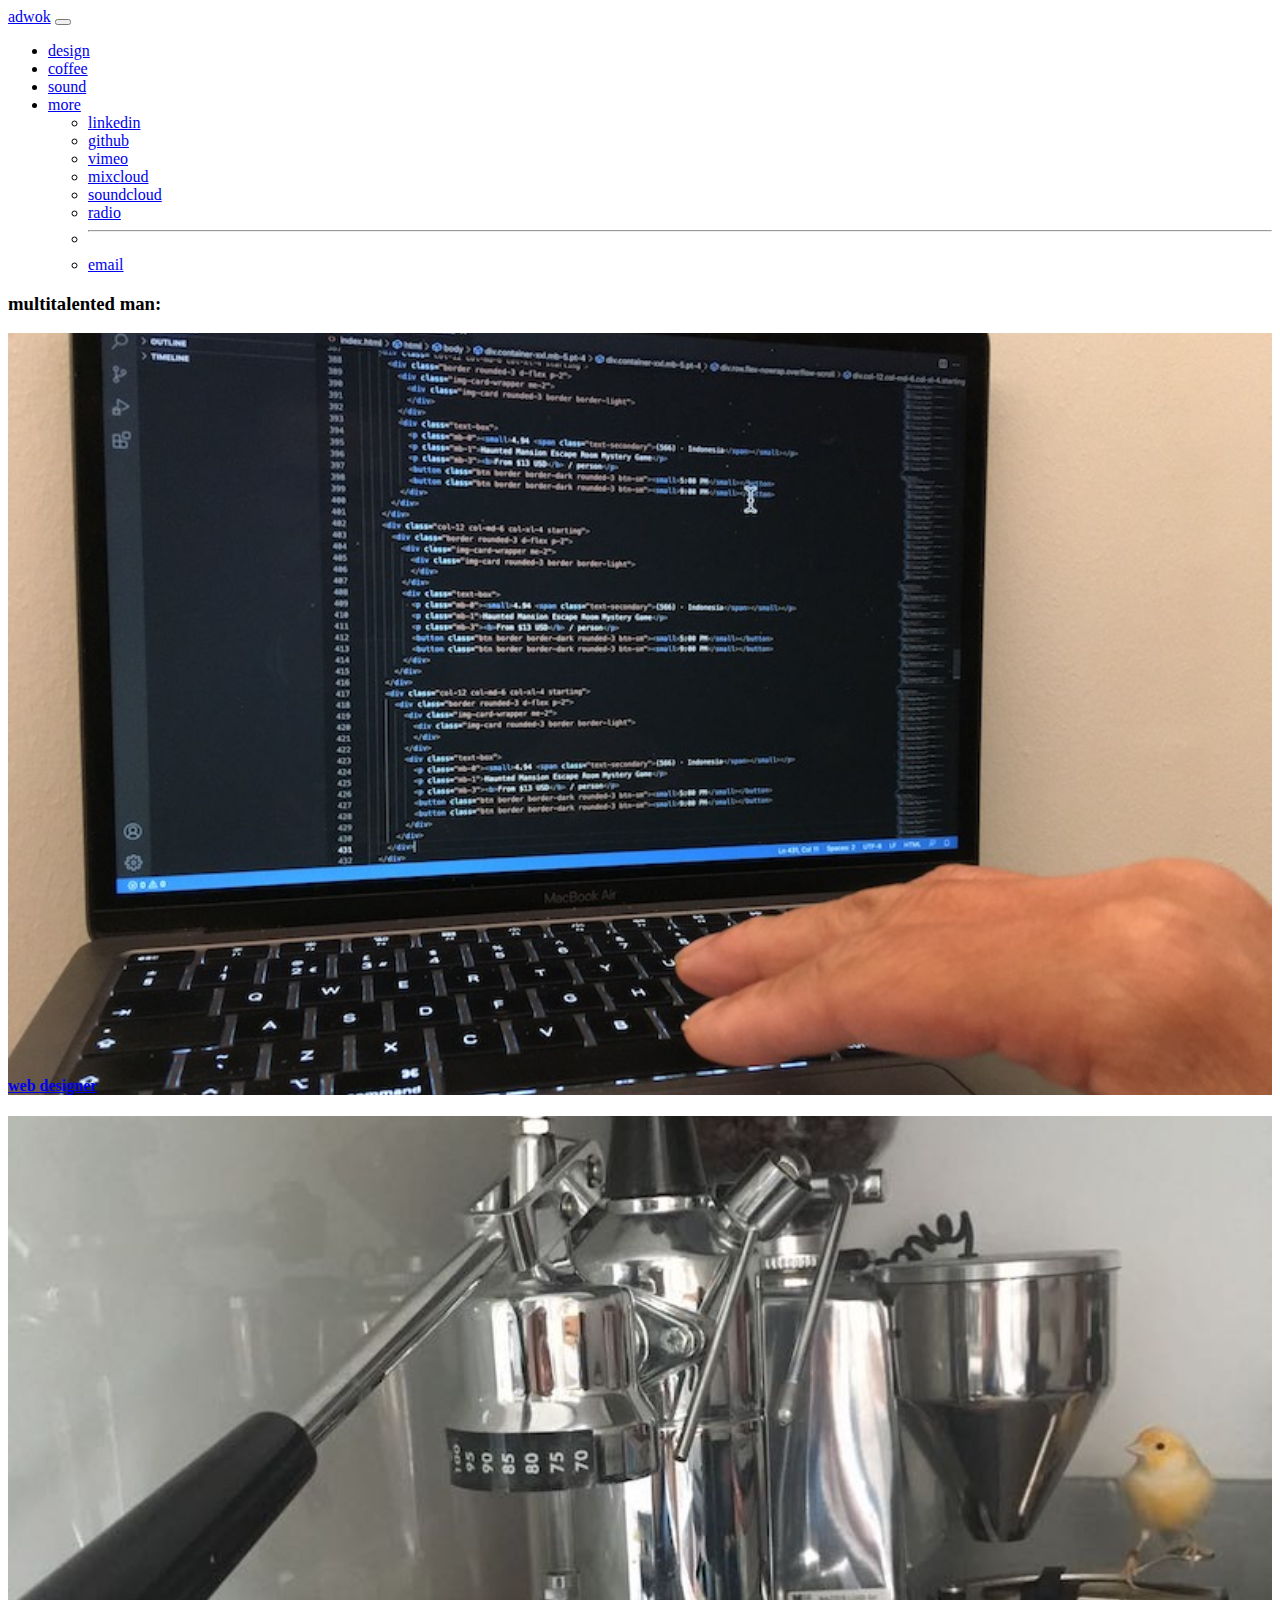
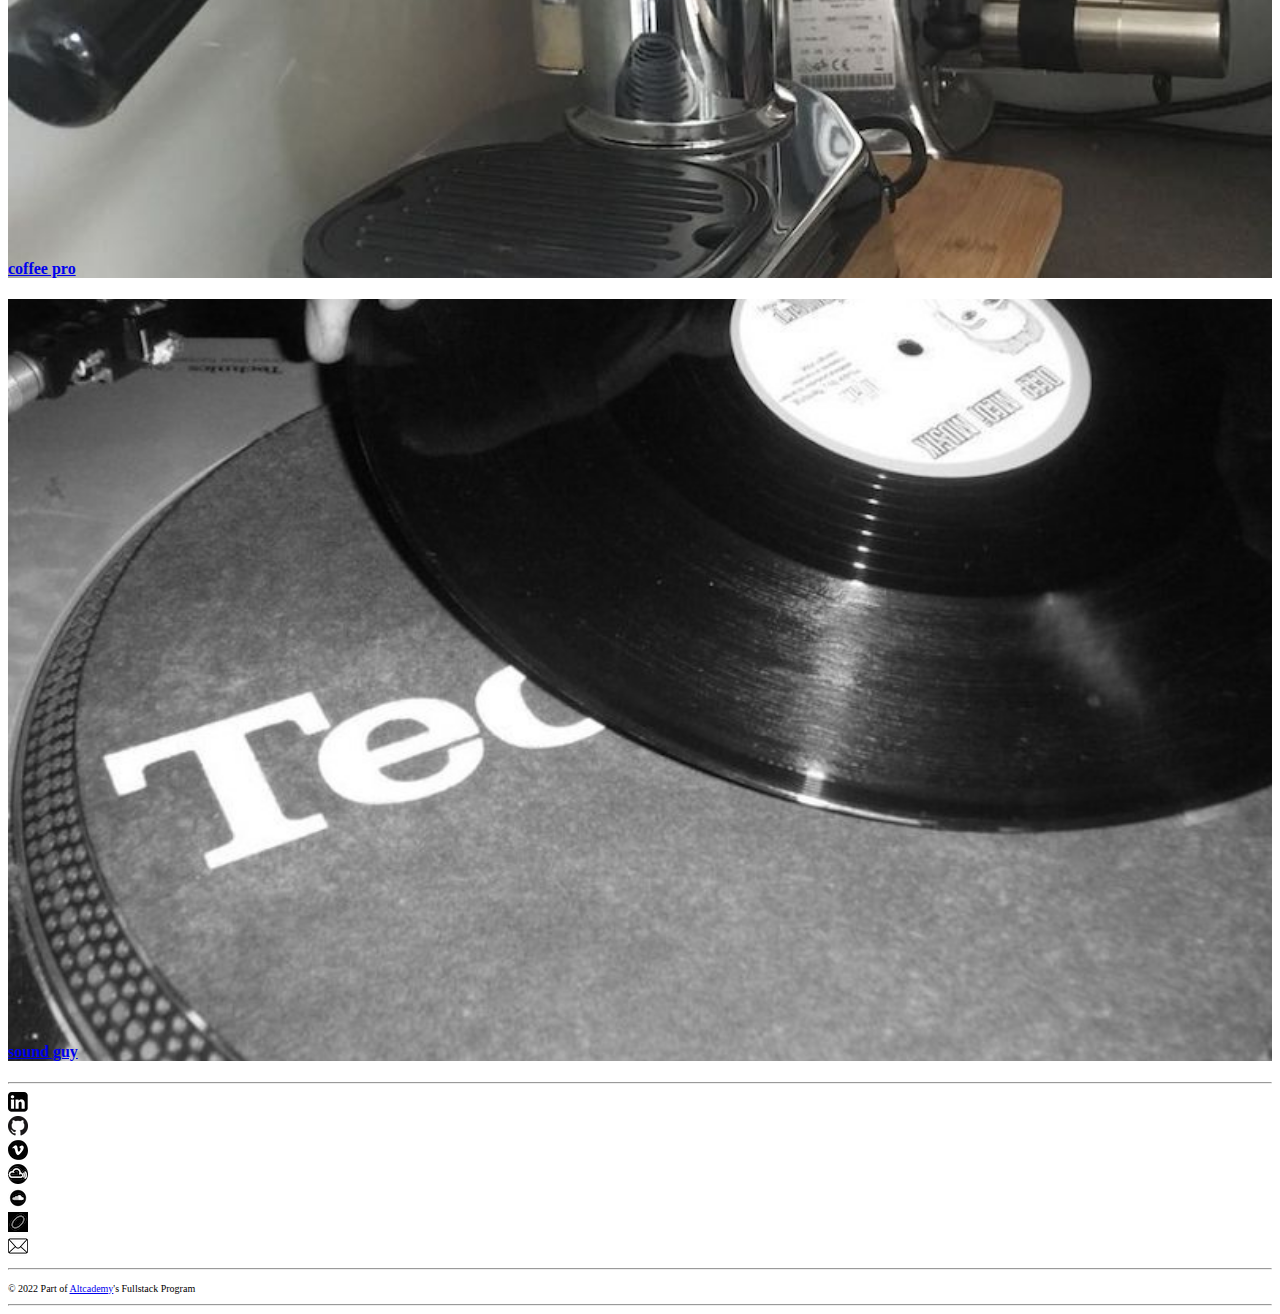
<file: index.html>
<!DOCTYPE html>
<html>
  <head>
    <meta charset="utf-8">
    <meta name="viewport" content="width=device-width, initial-scale=1">
    <title>Portfolio</title>
    <!-- Bootstrap -->
<link href="https://cdn.jsdelivr.net/npm/bootstrap@5.2.2/dist/css/bootstrap.min.css" rel="stylesheet" integrity="sha384-Zenh87qX5JnK2Jl0vWa8Ck2rdkQ2Bzep5IDxbcnCeuOxjzrPF/et3URy9Bv1WTRi" crossorigin="anonymous">
    <link href="style.css" rel="stylesheet" type="text/css" />
  </head>
  <body>
    
    <!--Navbar-->
    <nav class="navbar navbar-expand-lg navbar-light shadow-sm">
      <div class="container-xxl">
        <a class="navbar-brand" href="#">adwok</a>
        <button class="navbar-toggler" type="button" data-bs-toggle="collapse" data-bs-target="#navbarSupportedContent" aria-controls="navbarSupportedContent" aria-expanded="false" aria-label="Toggle navigation">
          <span class="navbar-toggler-icon"></span>
        </button>
        <div class="collapse navbar-collapse" id="navbarSupportedContent">
          <ul class="navbar-nav ms-auto mb-2 mb-lg-0">
            <li class="nav-item">
              <a class="nav-link active" aria-current="page" href="web_design_page.html">design</a>
            </li>
            <li class="nav-item">
              <a class="nav-link" href="coffee_page.html">coffee</a>
            </li>
            <li class="nav-item">
              <a class="nav-link" href="music_page.html">sound</a>
            </li>
            <li class="nav-item dropdown">
              <a class="nav-link dropdown-toggle" href="#" id="navbarDropdown" role="button" data-bs-toggle="dropdown" aria-expanded="false">more</a>
              <ul class="dropdown-menu dropdown-menu-end rounded-3 mt-2" aria-labelledby="navbarDropdown">
                <li><a class="dropdown-item" href="https://www.linkedin.com/in/adam-chan-157bbb202/">linkedin</a></li>
                <li><a class="dropdown-item" href="https://github.com/adwok">github</a></li>
                <li><a class="dropdown-item" href="https://vimeo.com/162967583">vimeo</a></li>
                <li><a class="dropdown-item" href="https://www.mixcloud.com/adwoksince1977/">mixcloud</a></li>
                <li><a class="dropdown-item" href="https://soundcloud.com/adwok">soundcloud</a></li>
                <li><a class="dropdown-item" href="https://yamakan.place/palestine/">radio</a></li>
                <li><hr class="dropdown-divider"></li>
                <li><a class="dropdown-item" href="mailto:djadwok@gmail.com">email</a></li>
              </ul>
            </li>
          </ul>
        </div>
      </div>
    </nav>

    <!-- Main content -->
<div class="container-xxl">
  <h3 class="my-4">multitalented man:</h3>
  <div class="row flex-nowrap overflow-scroll">
    
    <div class="col-11 col-sm-9 col-md-8 col-lg-7">
      <a href="web_design_page.html">
      <div class="rounded-3 text-white aspectRatioBox position-relative" style="background-image: url(./images/laptop.jpeg)">
        <div class="p-3 d-flex flex-column align-items-start position-absolute inner">
          <h4 class="mb-auto">web designer</h4>
        </div>
      </div>
      </a>
    </div>
    <div class="col-11 col-sm-9 col-md-8 col-lg-7">
      <a href="coffee_page.html">
      <div class="rounded-3 text-white aspectRatioBox position-relative" style="background-image: url(./images/pavoni.jpg)">
        <div class="p-3 d-flex flex-column align-items-start position-absolute inner">
          <h4 class="mb-auto">coffee pro</h4>
        </div>
      </div>
      </a>
    </div>
    <div class="col-11 col-sm-9 col-md-8 col-lg-7">
      <a href="music_page.html">
      <div class="rounded-3 text-white aspectRatioBox position-relative" style="background-image: url(./images/dally.jpg)">
        <div class="p-3 d-flex flex-column align-items-start position-absolute inner">
          <h4 class="mb-auto">sound guy</h4>
        </div>
      </div>
      </a>
    </div>

  </div>
</div>
<div class="my-4">
  <hr/>
</div>  

<!--Footer-->

<div class="container-xxl">
  
  <div class="row col-12 justify-content-start no-gutters">
    <div class="col-1">
      <a href="https://www.linkedin.com/in/adam-chan-157bbb202/">
        <img src="./images/linkinlogo.png" width="20px" height="auto" alt>
      </a>
    </div>
    <div class="col-1">
      <a href="https://github.com/adwok">
        <img src="./images/github_logo.png" width="20px" height="auto" alt>
      </a>
    </div>
    <div class="col-1">
      <a href="https://vimeo.com/162967583">
        <img src="./images/vimeo_logo.png" width="20px" height="auto" alt>
      </a>
    </div>
    <div class="col-1">
      <a href="https://www.mixcloud.com/adwoksince1977/">
        <img src="./images/mixcloud_logo.png" width="20px" height="auto" alt>
      </a>
    </div>
    <div class="col-1">
      <a href="https://soundcloud.com/adwok">
        <img src="./images/soundcloud_logo.png" width="20px" height="auto" alt>
      </a>
    </div>
    <div class="col-1">
      <a href="https://yamakan.place/palestine/">
        <img src="./images/radio_alhara_logo.png" width="20px" height="auto" alt>
      </a>
    </div>
    <div class="col-1"></div>
    <div class="col-1">
      <a href="mailto:djadwok@gmail.com">
        <img src="./images/envelope_icon.png" width="20px" height="auto" alt>
      </a>
    </div>
  </div>

</div>

<div class="my-4">
  <hr/>
</div>

<div class="container-xxl">
<p1>© 2022 Part of <a href="https://www.altcademy.com/">Altcademy</a>'s Fullstack Program</p1>
</div>

<div class="my-4">
  <hr/>
</div>

    <!-- JavaScript Bundle with Popper -->
<script src="https://cdn.jsdelivr.net/npm/bootstrap@5.2.2/dist/js/bootstrap.bundle.min.js" integrity="sha384-OERcA2EqjJCMA+/3y+gxIOqMEjwtxJY7qPCqsdltbNJuaOe923+mo//f6V8Qbsw3" crossorigin="anonymous"></script>
  </body>
</html>
</file>
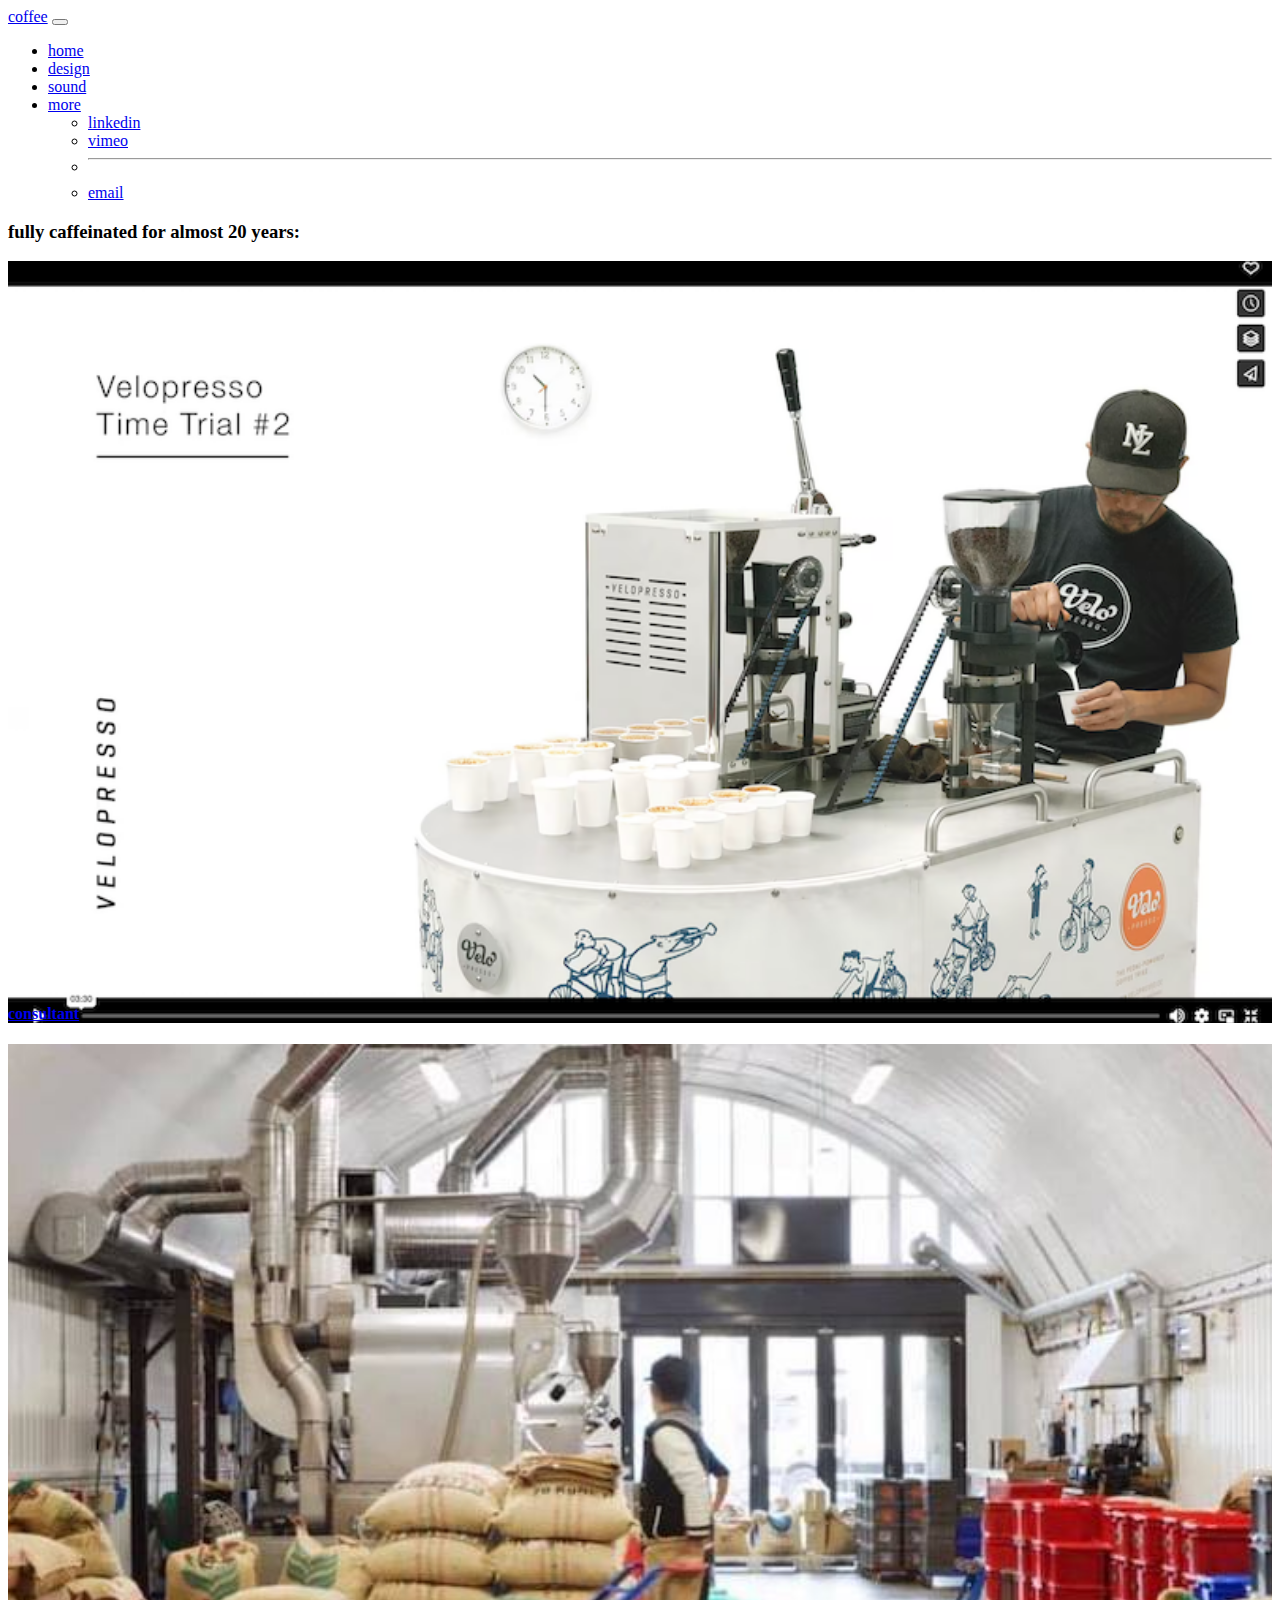
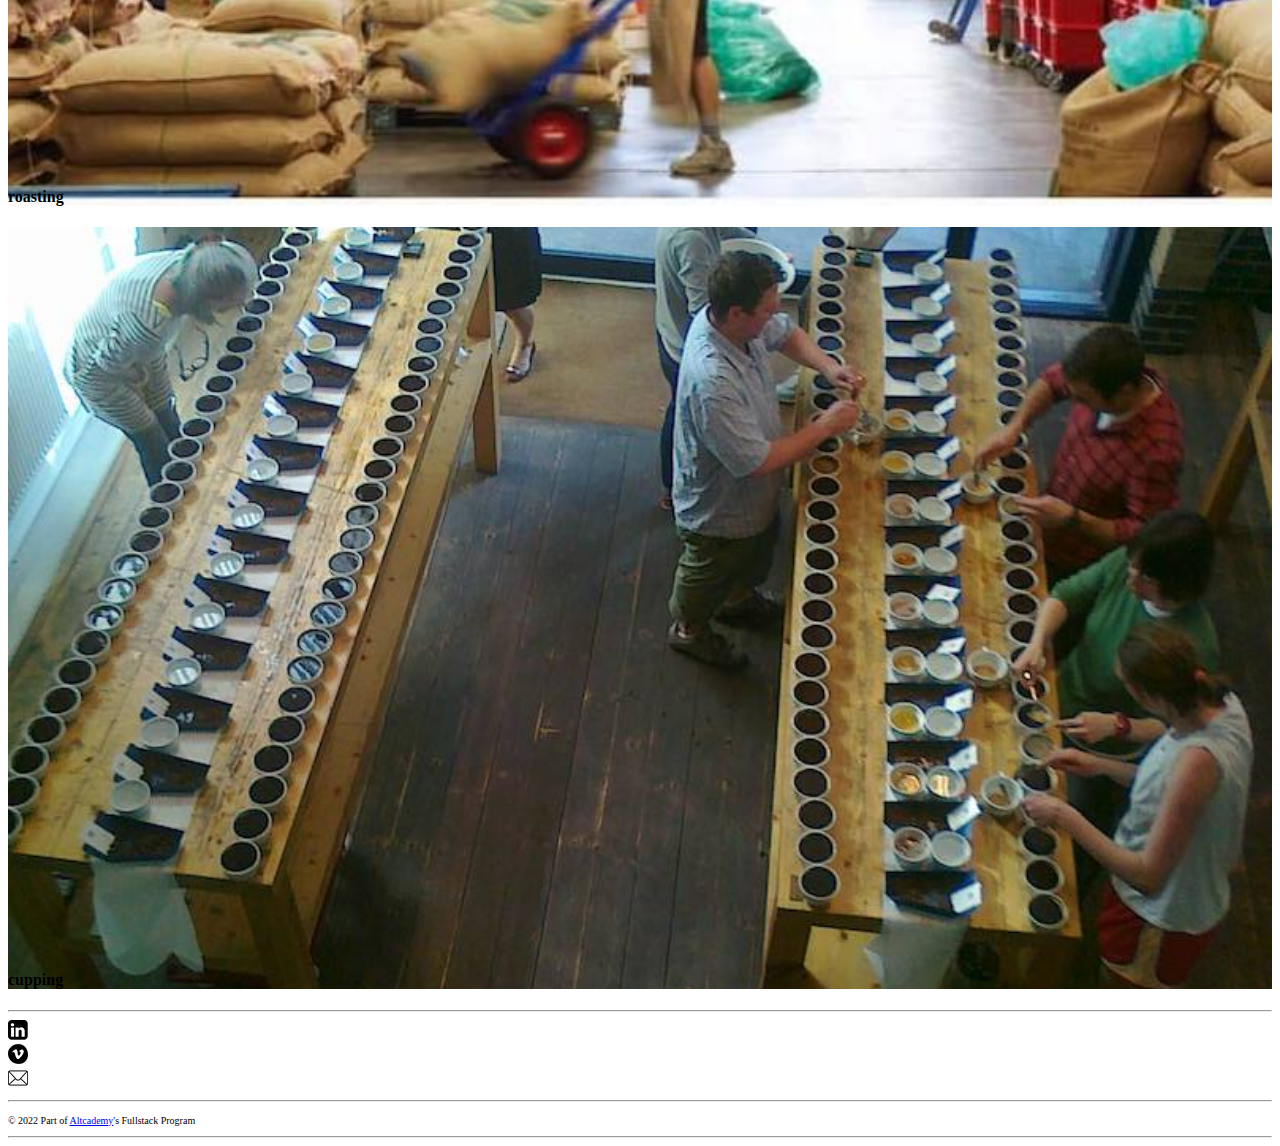
<file: coffee_page.html>
<!DOCTYPE html>
<html>
  <head>
    <meta charset="utf-8">
    <meta name="viewport" content="width=device-width, initial-scale=1">
    <title>Portfolio</title>
    <!-- Bootstrap -->
<link href="https://cdn.jsdelivr.net/npm/bootstrap@5.2.2/dist/css/bootstrap.min.css" rel="stylesheet" integrity="sha384-Zenh87qX5JnK2Jl0vWa8Ck2rdkQ2Bzep5IDxbcnCeuOxjzrPF/et3URy9Bv1WTRi" crossorigin="anonymous">
    <link href="style.css" rel="stylesheet" type="text/css" />
  </head>
  <body>
    
    <!--Navbar-->
    <nav class="navbar navbar-expand-lg navbar-light shadow-sm">
      <div class="container-xxl">
        <a class="navbar-brand" href="#">coffee</a>
        <button class="navbar-toggler" type="button" data-bs-toggle="collapse" data-bs-target="#navbarSupportedContent" aria-controls="navbarSupportedContent" aria-expanded="false" aria-label="Toggle navigation">
          <span class="navbar-toggler-icon"></span>
        </button>
        <div class="collapse navbar-collapse" id="navbarSupportedContent">
          <ul class="navbar-nav ms-auto mb-2 mb-lg-0">
            <li class="nav-item">
              <a class="nav-link active" aria-current="page" href="index.html">home</a>
            </li>
            <li class="nav-item">
              <a class="nav-link" href="web_design_page.html">design</a>
            </li>
            <li class="nav-item">
              <a class="nav-link" href="music_page.html">sound</a>
            </li>
            <li class="nav-item dropdown">
              <a class="nav-link dropdown-toggle" href="#" id="navbarDropdown" role="button" data-bs-toggle="dropdown" aria-expanded="false">more</a>
              <ul class="dropdown-menu dropdown-menu-end rounded-3 mt-2" aria-labelledby="navbarDropdown">
                <li><a class="dropdown-item" href="https://www.linkedin.com/in/adam-chan-157bbb202/">linkedin</a></li>
                <li><a class="dropdown-item" href="https://vimeo.com/162967583">vimeo</a></li>
                <li><hr class="dropdown-divider"></li>
                <li><a class="dropdown-item" href="mailto:djadwok@gmail.com">email</a></li>
              </ul>
            </li>
          </ul>
        </div>
      </div>
    </nav>

    <!-- Main content -->
<div class="container-xxl">
  <h3 class="my-4">fully caffeinated for almost 20 years:</h3>
  <div class="row flex-nowrap overflow-scroll">
    
    
    <div class="col-11 col-sm-9 col-md-8 col-lg-7">
      <a href="https://vimeo.com/162967583">
      <div class="rounded-3 text-black aspectRatioBox position-relative" style="background-image: url(./images/vimeo.png)">
        <div class="p-3 d-flex flex-column align-items-start position-absolute inner">
          <h4 class="mb-auto">consultant</h4>
        </div>
      </div>
      </a>
    </div>
    <div class="col-11 col-sm-9 col-md-8 col-lg-7">
      
      <div class="rounded-3 text-white aspectRatioBox position-relative" style="background-image: url(./images/roaster.jpg)">
        <div class="p-3 d-flex flex-column align-items-start position-absolute inner">
          <h4 class="mb-auto">roasting</h4>
        </div>
      </div>
      
    </div>
    <div class="col-11 col-sm-9 col-md-8 col-lg-7">
      
      <div class="rounded-3 text-black aspectRatioBox position-relative" style="background-image: url(./images/monmouth.jpg)">
        <div class="p-3 d-flex flex-column align-items-start position-absolute inner">
          <h4 class="mb-auto">cupping</h4>
        </div>
      </div>
      
    </div>

  </div>
</div>

<div class="my-4">
  <hr/>
</div>  

<!--Footer-->

<div class="container-xxl">
  
  <div class="row col-12 justify-content-start no-gutters">
    <div class="col-1">
      <a href="https://www.linkedin.com/in/adam-chan-157bbb202/">
        <img src="./images/linkinlogo.png" width="20px" height="auto" alt>
      </a>
    </div>
    <div class="col-1">
      <a href="https://vimeo.com/162967583">
        <img src="./images/vimeo_logo.png" width="20px" height="auto" alt>
      </a>
  </div>
  <div class="col-1"></div>
    <div class="col-1">
      <a href="mailto:djadwok@gmail.com">
        <img src="./images/envelope_icon.png" width="20px" height="auto" alt>
      </a>
    </div>
  </div>

</div>

<div class="my-4">
  <hr/>
</div>

<div class="container-xxl">
<p1>© 2022 Part of <a href="https://www.altcademy.com/">Altcademy</a>'s Fullstack Program</p1>
</div>

<div class="my-4">
  <hr/>
</div>
  
    <!-- JavaScript Bundle with Popper -->
<script src="https://cdn.jsdelivr.net/npm/bootstrap@5.2.2/dist/js/bootstrap.bundle.min.js" integrity="sha384-OERcA2EqjJCMA+/3y+gxIOqMEjwtxJY7qPCqsdltbNJuaOe923+mo//f6V8Qbsw3" crossorigin="anonymous"></script>
  </body>
</html>
</file>
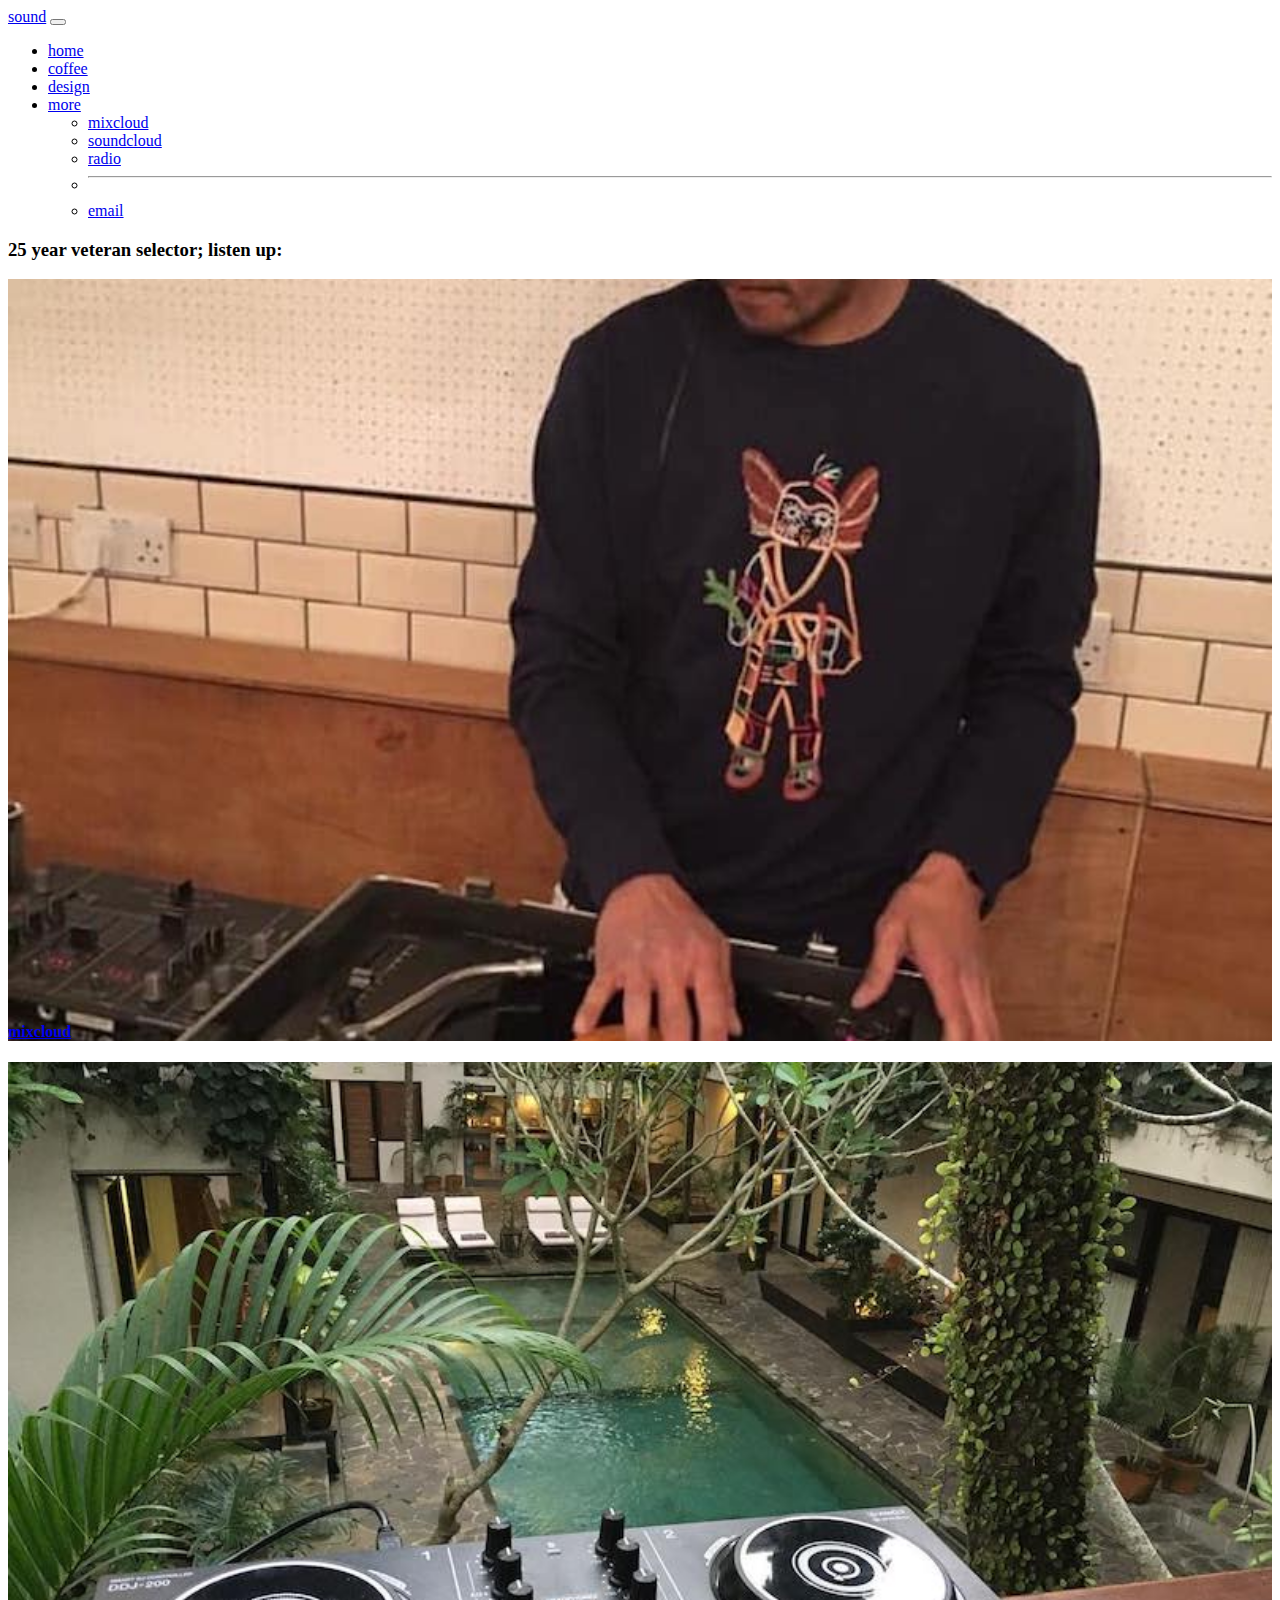
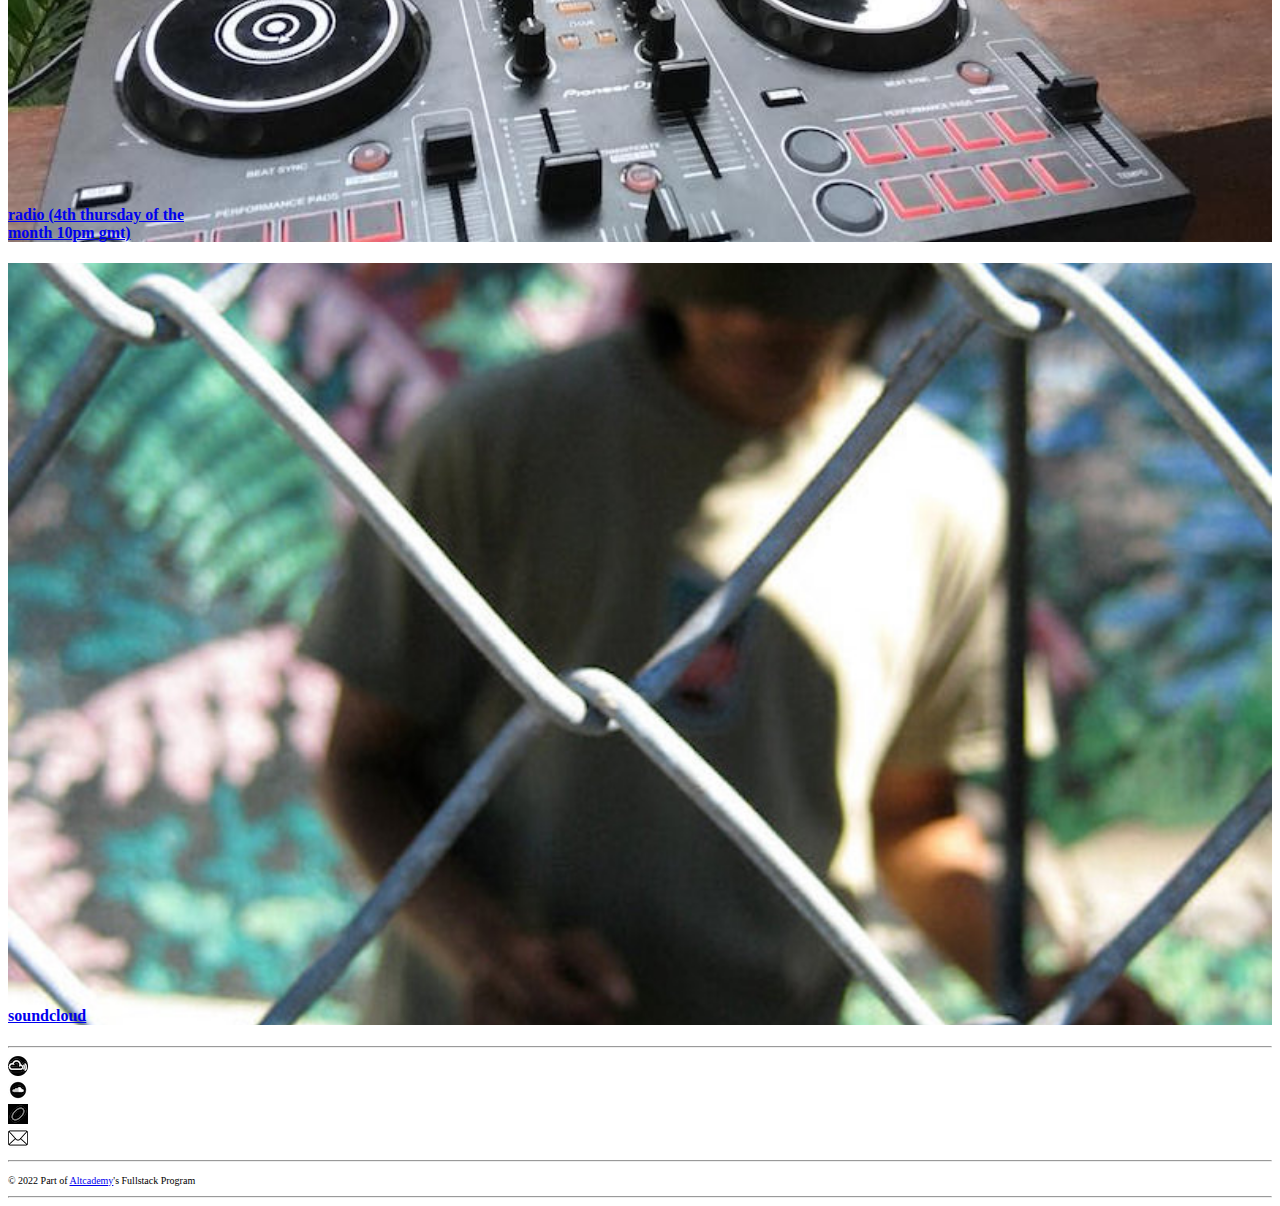
<file: music_page.html>
<!DOCTYPE html>
<html>
  <head>
    <meta charset="utf-8">
    <meta name="viewport" content="width=device-width, initial-scale=1">
    <title>Portfolio</title>
    <!-- Bootstrap -->
<link href="https://cdn.jsdelivr.net/npm/bootstrap@5.2.2/dist/css/bootstrap.min.css" rel="stylesheet" integrity="sha384-Zenh87qX5JnK2Jl0vWa8Ck2rdkQ2Bzep5IDxbcnCeuOxjzrPF/et3URy9Bv1WTRi" crossorigin="anonymous">
    <link href="style.css" rel="stylesheet" type="text/css" />
  </head>
  <body>
    
    <!--Navbar-->
    <nav class="navbar navbar-expand-lg navbar-light shadow-sm">
      <div class="container-xxl">
        <a class="navbar-brand" href="#">sound</a>
        <button class="navbar-toggler" type="button" data-bs-toggle="collapse" data-bs-target="#navbarSupportedContent" aria-controls="navbarSupportedContent" aria-expanded="false" aria-label="Toggle navigation">
          <span class="navbar-toggler-icon"></span>
        </button>
        <div class="collapse navbar-collapse" id="navbarSupportedContent">
          <ul class="navbar-nav ms-auto mb-2 mb-lg-0">
            <li class="nav-item">
              <a class="nav-link active" aria-current="page" href="index.html">home</a>
            </li>
            <li class="nav-item">
              <a class="nav-link" href="coffee_page.html">coffee</a>
            </li>
            <li class="nav-item">
              <a class="nav-link" href="web_design_page.html">design</a>
            </li>
            <li class="nav-item dropdown">
              <a class="nav-link dropdown-toggle" href="#" id="navbarDropdown" role="button" data-bs-toggle="dropdown" aria-expanded="false">more</a>
              <ul class="dropdown-menu dropdown-menu-end rounded-3 mt-2" aria-labelledby="navbarDropdown">
                <li><a class="dropdown-item" href="https://www.mixcloud.com/adwoksince1977/">mixcloud</a></li>
                <li><a class="dropdown-item" href="https://soundcloud.com/adwok">soundcloud</a></li>
                <li><a class="dropdown-item" href="https://yamakan.place/palestine/">radio</a></li>
                <li><hr class="dropdown-divider"></li>
                <li><a class="dropdown-item" href="mailto:djadwok@gmail.com">email</a></li>
              </ul>
            </li>
          </ul>
        </div>
      </div>
    </nav>

    <!-- Main content -->
<div class="container-xxl">
  <h3 class="my-4">25 year veteran selector; listen up:</h3>
  <div class="row flex-nowrap overflow-scroll">
    
    <div class="col-11 col-sm-9 col-md-8 col-lg-7">
      <a href="https://www.mixcloud.com/adwoksince1977/">
      <div class="rounded-3 text-white aspectRatioBox position-relative" style="background-image: url(./images/bonez.jpg)">
        <div class="p-3 d-flex flex-column align-items-start position-absolute inner">
          <h4 class="mb-auto">mixcloud</h4>
        </div>
      </div>
      </a>
    </div>
    <div class="col-11 col-sm-9 col-md-8 col-lg-7">
      <a href="https://yamakan.place/palestine/">
      <div class="rounded-3 text-white aspectRatioBox position-relative" style="background-image: url(./images/deejay.jpg)">
        <div class="p-3 d-flex flex-column align-items-start position-absolute inner">
          <h4 class="mb-auto">radio (4th thursday of the month 10pm gmt)</h4>
        </div>
      </div>
      </a>
    </div>
    <div class="col-11 col-sm-9 col-md-8 col-lg-7">
      <a href="https://soundcloud.com/adwok">
      <div class="rounded-3 text-white aspectRatioBox position-relative" style="background-image: url(./images/takaka.jpg)">
        <div class="p-3 d-flex flex-column align-items-start position-absolute inner">
          <h4 class="mb-auto">soundcloud</h4>
        </div>
      </div>
      </a>
    </div>

  </div>
</div>

<div class="my-4">
  <hr/>
</div>  

<!--Footer-->

<div class="container-xxl">
  
  <div class="row col-12 justify-content-start no-gutters">
    <div class="col-1">
      <a href="https://www.mixcloud.com/adwoksince1977/">
        <img src="./images/mixcloud_logo.png" width="20px" height="auto" alt>
      </a>
    </div>
    <div class="col-1">
      <a href="https://soundcloud.com/adwok">
        <img src="./images/soundcloud_logo.png" width="20px" height="auto" alt>
      </a>
    </div>
    <div class="col-1">
      <a href="https://yamakan.place/palestine/">
        <img src="./images/radio_alhara_logo.png" width="20px" height="auto" alt>
      </a>
    </div>
    <div class="col-1"></div>
    <div class="col-1">
      <a href="mailto:djadwok@gmail.com">
        <img src="./images/envelope_icon.png" width="20px" height="auto" alt>
      </a>
    </div>
  </div>

</div>

<div class="my-4">
  <hr/>
</div>

<div class="container-xxl">
<p1>© 2022 Part of <a href="https://www.altcademy.com/">Altcademy</a>'s Fullstack Program</p1>
</div>

<div class="my-4">
  <hr/>
</div>
  
    <!-- JavaScript Bundle with Popper -->
<script src="https://cdn.jsdelivr.net/npm/bootstrap@5.2.2/dist/js/bootstrap.bundle.min.js" integrity="sha384-OERcA2EqjJCMA+/3y+gxIOqMEjwtxJY7qPCqsdltbNJuaOe923+mo//f6V8Qbsw3" crossorigin="anonymous"></script>
  </body>
</html>
</file>
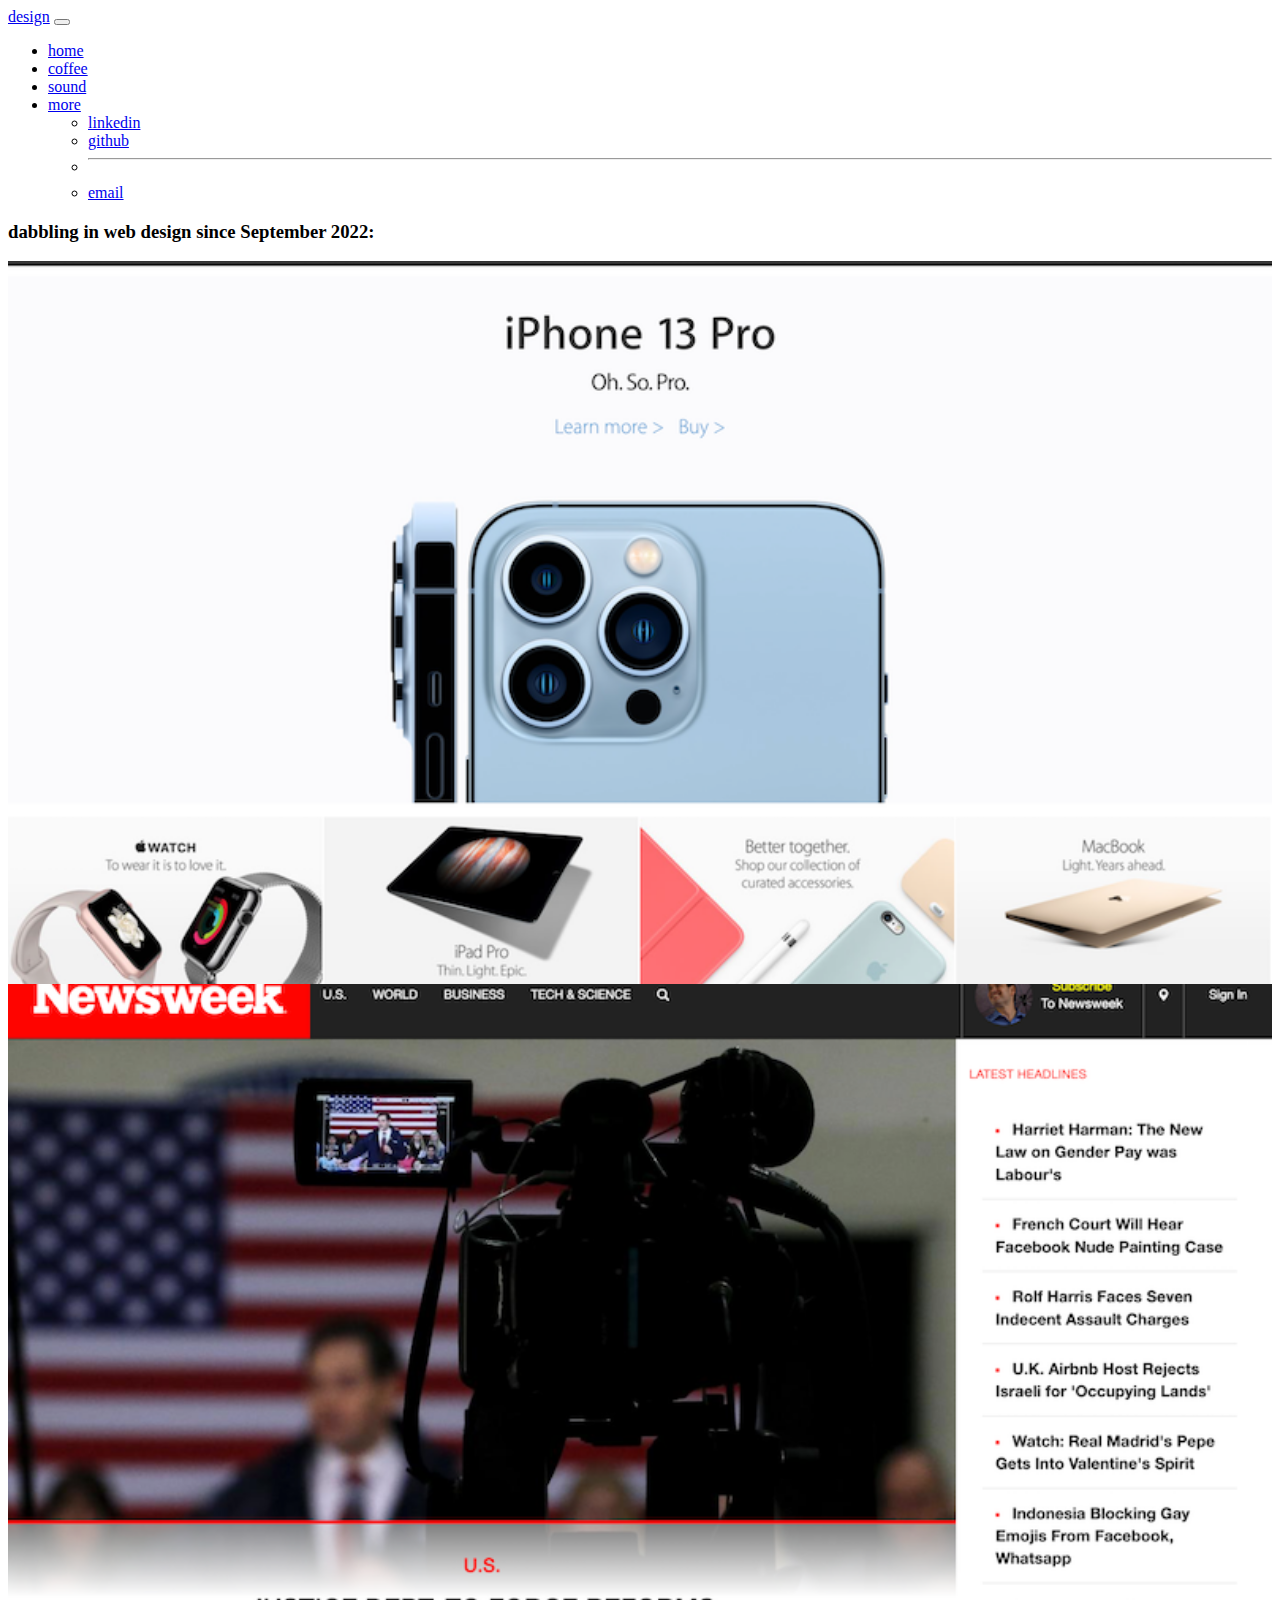
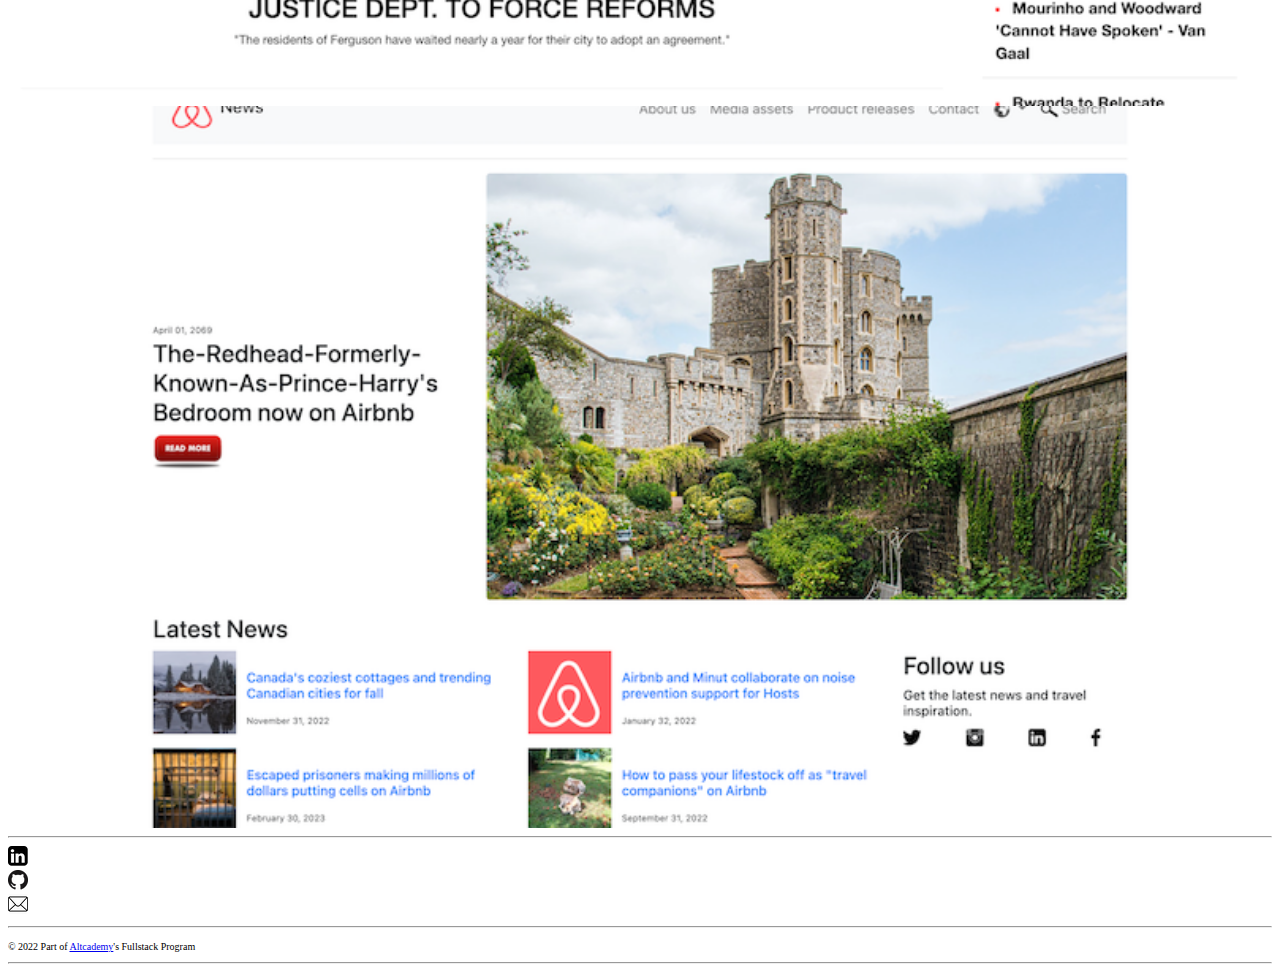
<file: web_design_page.html>
<!DOCTYPE html>
<html>
  <head>
    <meta charset="utf-8">
    <meta name="viewport" content="width=device-width, initial-scale=1">
    <title>Portfolio</title>
    <!-- Bootstrap -->
<link href="https://cdn.jsdelivr.net/npm/bootstrap@5.2.2/dist/css/bootstrap.min.css" rel="stylesheet" integrity="sha384-Zenh87qX5JnK2Jl0vWa8Ck2rdkQ2Bzep5IDxbcnCeuOxjzrPF/et3URy9Bv1WTRi" crossorigin="anonymous">
    <link href="style.css" rel="stylesheet" type="text/css" />
  </head>
  <body>
    
    <!--Navbar-->
    <nav class="navbar navbar-expand-lg navbar-light shadow-sm">
      <div class="container-xxl">
        <a class="navbar-brand" href="#">design</a>
        <button class="navbar-toggler" type="button" data-bs-toggle="collapse" data-bs-target="#navbarSupportedContent" aria-controls="navbarSupportedContent" aria-expanded="false" aria-label="Toggle navigation">
          <span class="navbar-toggler-icon"></span>
        </button>
        <div class="collapse navbar-collapse" id="navbarSupportedContent">
          <ul class="navbar-nav ms-auto mb-2 mb-lg-0">
            <li class="nav-item">
              <a class="nav-link active" aria-current="page" href="index.html">home</a>
            </li>
            <li class="nav-item">
              <a class="nav-link" href="coffee_page.html">coffee</a>
            </li>
            <li class="nav-item">
              <a class="nav-link" href="music_page.html">sound</a>
            </li>
            <li class="nav-item dropdown">
              <a class="nav-link dropdown-toggle" href="#" id="navbarDropdown" role="button" data-bs-toggle="dropdown" aria-expanded="false">more</a>
              <ul class="dropdown-menu dropdown-menu-end rounded-3 mt-2" aria-labelledby="navbarDropdown">
                <li><a class="dropdown-item" href="https://www.linkedin.com/in/adam-chan-157bbb202/">linkedin</a></li>
                <li><a class="dropdown-item" href="https://github.com/adwok">github</a></li>
                <li><hr class="dropdown-divider"></li>
                <li><a class="dropdown-item" href="mailto:djadwok@gmail.com">email</a></li>
              </ul>
            </li>
          </ul>
        </div>
      </div>
    </nav>

        <!-- Main content -->
<div class="container-xxl">
  <h3 class="my-4">dabbling in web design since September 2022:</h3>
  <div class="row flex-nowrap overflow-scroll">
    
    <div class="col-11 col-sm-9 col-md-8 col-lg-7">
      
      <div class="rounded-3 text-black aspectRatioBox position-relative" style="background-image: url(./images/apple_clone.png)"></div>
      
    </div>
    <div class="col-11 col-sm-9 col-md-8 col-lg-7">
      <a href="https://unique-swan-86a463.netlify.app/">
      <div class="rounded-3 text-black aspectRatioBox position-relative" style="background-image: url(./images/newsweek_clone.png)"></div>
      </a>
    </div>
    <div class="col-11 col-sm-9 col-md-8 col-lg-7">
      <a href="https://idyllic-halva-2bb031.netlify.app/">
      <div class="rounded-3 text-black aspectRatioBox position-relative" style="background-image: url(./images/airbnb_clone.png)"></div>
      </a>
    </div>

  </div>
</div>

<div class="my-4">
  <hr/>
</div>  

<!--Footer-->

<div class="container-xxl">
  
  <div class="row col-12 justify-content-start no-gutters">
    <div class="col-1">
      <a href="https://www.linkedin.com/in/adam-chan-157bbb202/">
        <img src="./images/linkinlogo.png" width="20px" height="auto" alt>
      </a>
    </div>
    <div class="col-1">
      <a href="https://github.com/adwok">
        <img src="./images/github_logo.png" width="20px" height="auto" alt>
      </a>
    </div>
    <div class="col-1"></div>
    <div class="col-1">
      <a href="mailto:djadwok@gmail.com">
        <img src="./images/envelope_icon.png" width="20px" height="auto" alt>
      </a>
    </div>
  </div>

</div>

<div class="my-4">
  <hr/>
</div>

<div class="container-xxl">
<p1>© 2022 Part of <a href="https://www.altcademy.com/">Altcademy</a>'s Fullstack Program</p1>
</div>

<div class="my-4">
  <hr/>
</div>
  
    <!-- JavaScript Bundle with Popper -->
<script src="https://cdn.jsdelivr.net/npm/bootstrap@5.2.2/dist/js/bootstrap.bundle.min.js" integrity="sha384-OERcA2EqjJCMA+/3y+gxIOqMEjwtxJY7qPCqsdltbNJuaOe923+mo//f6V8Qbsw3" crossorigin="anonymous"></script>
  </body>
</html>
</file>
<file: style.css>
.aspectRatioBox {
  padding-top: calc(4.5 / 4 * 100%);
  /* portrait aspect ratio */
  background-size: cover;
  background-position: center;
}
@media (min-width: 992px) {
  .aspectRatioBox {
    padding-top: calc(2 / 3.5 * 100%);
    /* change to landscape aspect ratio on lg breakpoint and up */
  }
}
.inner {
  /* overlay the inner <div> exactly on top of its parent */
  top: 0;
  left: 0;
  right: 0;
  bottom: 0;
}
.inner h4 {
  max-width: 200px;
}
p1 {
  font-size: 10px;
}
</file>
